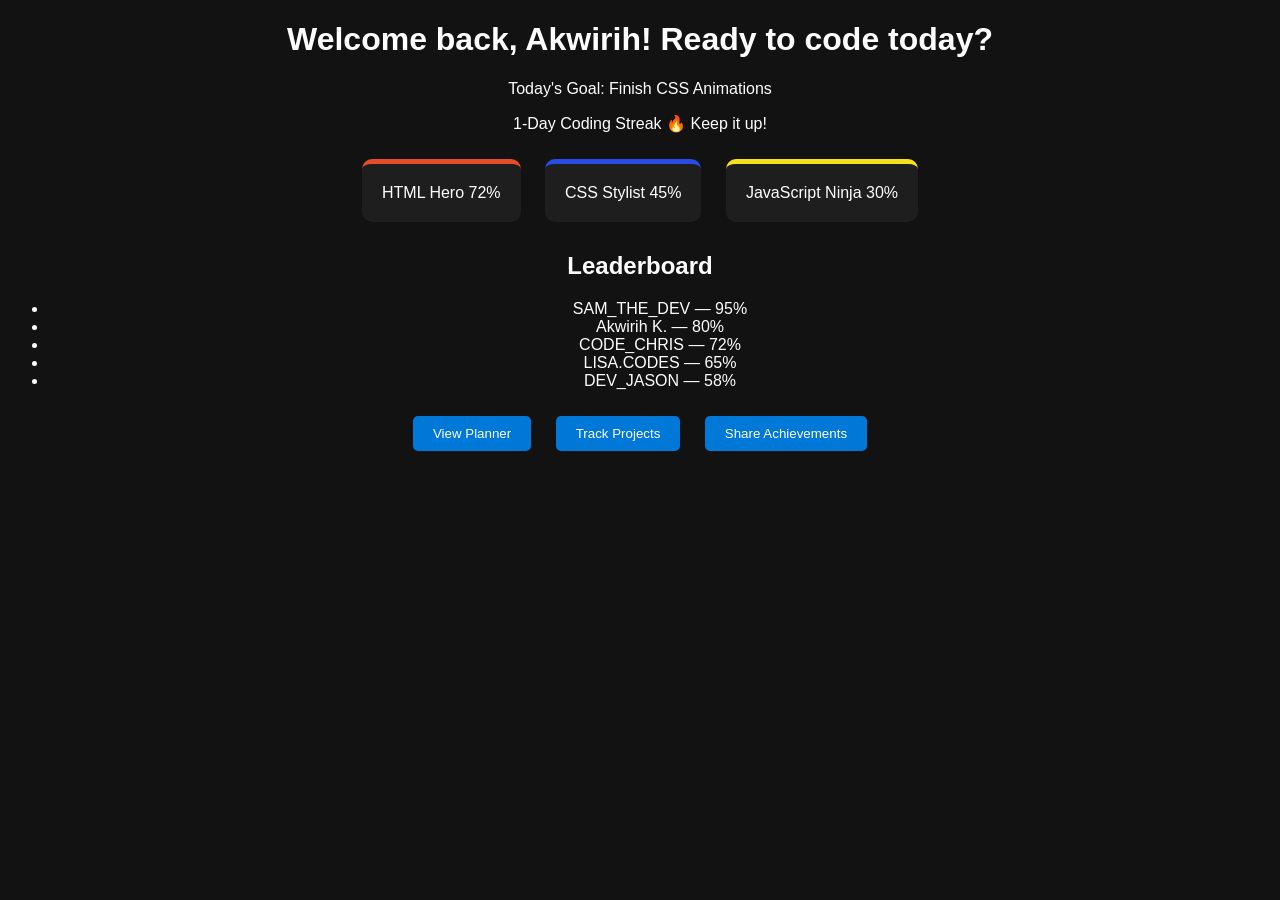
<file: index.html>
<!DOCTYPE html>
<html lang="en">
<head>
  <meta charset="UTF-8">
  <meta name="viewport" content="width=device-width, initial-scale=1.0">
  <title>Web Dev Dashboard</title>
  <link rel="stylesheet" href="style.css">
</head>
<body>
  <header>
    <h1>Welcome back, Akwirih! Ready to code today?</h1>
    <p id="goal">Today's Goal: Finish CSS Animations</p>
    <p id="streak">7-Day Coding Streak 🔥 Unstoppable!</p>
  </header>

  <section id="progress">
    <div class="card html">HTML Hero <span id="htmlProgress">72%</span></div>
    <div class="card css">CSS Stylist <span id="cssProgress">45%</span></div>
    <div class="card js">JavaScript Ninja <span id="jsProgress">30%</span></div>
  </section>

  <section id="leaderboard">
    <h2>Leaderboard</h2>
    <ul id="leaderList"></ul>
  </section>

  <footer>
    <button id="plannerBtn">View Planner</button>
    <button id="projectsBtn">Track Projects</button>
    <button id="shareBtn">Share Achievements</button>
  </footer>

  <script src="script.js"></script>
</body>
</html>
</file>
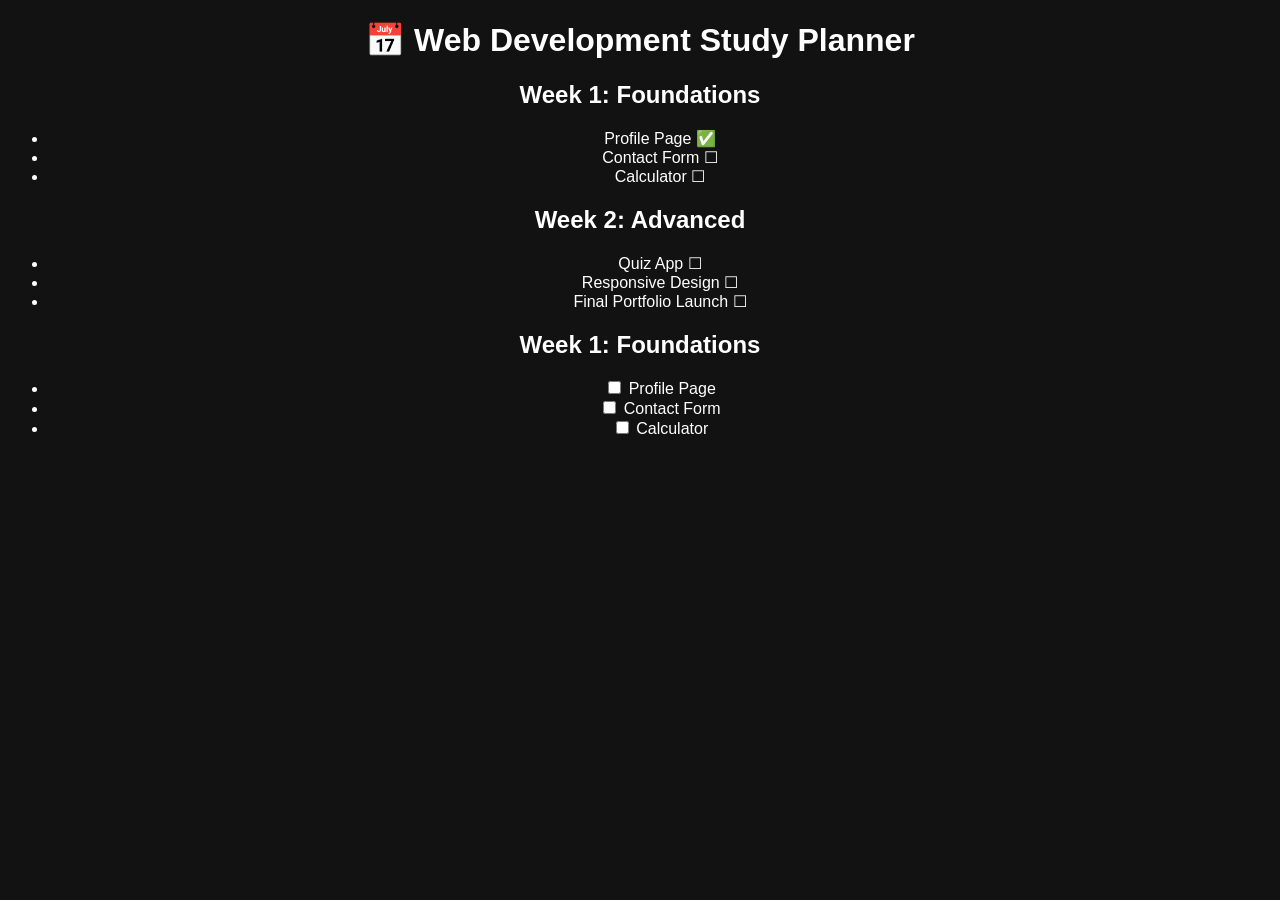
<file: home page.html>
<!DOCTYPE html>
<html lang="en">
<head>
  <meta charset="UTF-8">
  <title>Web Dev Planner</title>
  <link rel="stylesheet" href="style.css">
</head>
<body>
  <h1>📅 Web Development Study Planner</h1>
  <section>
    <h2>Week 1: Foundations</h2>
    <ul>
      <li>Profile Page ✅</li>
      <li>Contact Form ☐</li>
      <li>Calculator ☐</li>
    </ul>
  </section>
  <section>
    <h2>Week 2: Advanced</h2>
    <ul>
      <li>Quiz App ☐</li>
      <li>Responsive Design ☐</li>
      <li>Final Portfolio Launch ☐</li>
    </ul>
  </section>
</body>
</html>


<section>
  <h2>Week 1: Foundations</h2>
  <ul>
    <li><input type="checkbox" class="task" data-skill="html" value="20"> Profile Page</li>
    <li><input type="checkbox" class="task" data-skill="css" value="15"> Contact Form</li>
    <li><input type="checkbox" class="task" data-skill="js" value="10"> Calculator</li>
  </ul>
</section>
</file>
<file: style.css>
body {
  background-color: #121212;
  color: #fff;
  font-family: 'Segoe UI', sans-serif;
  text-align: center;
}

.card {
  display: inline-block;
  margin: 10px;
  padding: 20px;
  border-radius: 10px;
  background-color: #1e1e1e;
  transition: transform 0.3s ease;
}

.card:hover {
  transform: scale(1.05);
}

.html { border-top: 5px solid #e44d26; }
.css { border-top: 5px solid #264de4; }
.js { border-top: 5px solid #f7df1e; }

button {
  margin: 10px;
  padding: 10px 20px;
  border: none;
  border-radius: 5px;
  background-color: #0078d7;
  color: white;
  cursor: pointer;
}

.card {
  display: inline-block;
  margin: 10px;
  padding: 20px;
  border-radius: 10px;
  background-color: #1e1e1e;
  transition: background 0.5s ease, transform 0.3s ease;
}
</file>
